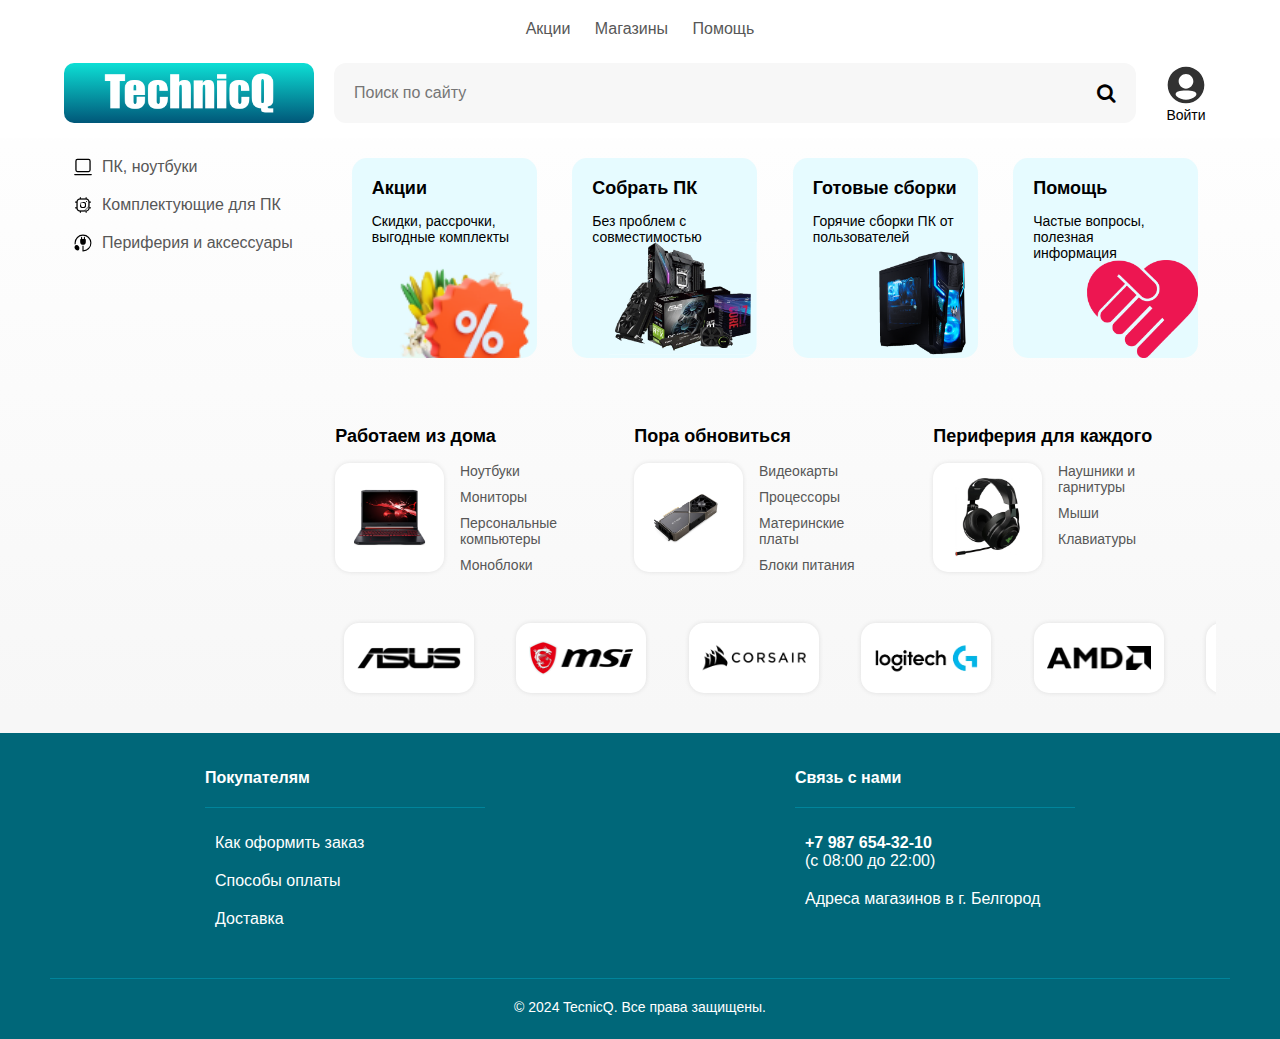
<file: pages/index.html>
<!DOCTYPE html>
<html lang="ru">
  <head>
    <meta charset="UTF-8" />
    <meta name="viewport" content="width=device-width, initial-scale=1.0" />
    <title>TecnicQ</title>
    <link rel="stylesheet" href="../styles.css" type="text/css" />
    <link
      rel="stylesheet"
      href="../font-awesome-4.7.0/css/font-awesome.css"
      type="text/css"
    />
    <!-- Фавикон -->
    <link
      rel="apple-touch-icon"
      sizes="180x180"
      href="../img/favicon//apple-touch-icon.png"
    />
    <link
      rel="icon"
      type="image/png"
      sizes="32x32"
      href="../img/favicon//favicon-32x32.png"
    />
    <link
      rel="icon"
      type="image/png"
      sizes="16x16"
      href="../img/favicon/favicon-16x16.png"
    />
    <link rel="manifest" href="../img/favicon//site.webmanifest" />
    <link
      rel="mask-icon"
      href="../img/favicon//safari-pinned-tab.svg"
      color="#5bbad5"
    />
    <meta name="msapplication-TileColor" content="#da532c" />
    <meta name="theme-color" content="#ffffff" />
  </head>
  <body>
    <header>
      <nav>
        <a href="actions.html">Акции</a>
        <a href="stores.html">Магазины</a>
        <a href="help.html">Помощь</a>
      </nav>
    </header>

    <div class="header-placeholder" id="header-placeholder"></div>
    <div class="header-container" id="header-container">
      <div class="container header">
        <div
          class="logo"
          onmouseover="startGradient()"
          onmouseout="stopGradient()"
        >
          <img
            src="../img/logo.png"
            alt="Logo"
            onclick="window.location.href='index.html';"
          />
        </div>

        <div action="/search" method="get" class="search-container">
          <input
            type="search"
            name="q"
            placeholder="Поиск по сайту"
            class="search"
          />
          <button type="submit" class="search-button">
            <i class="fa fa-search" style="font-size: 20px"></i>
          </button>
        </div>

        <div class="user" id="user">
          <img src="../img/user.svg" alt="user" />
          <p>Войти</p>
          <div id="modal" class="modal">
            <div class="modal-content">
              <b>Войти<br />или зарегистрироваться</b>
              <div class="close-container">
                <span class="close">&times;</span>
              </div>
              <form id="loginForm" class="loginForm">
                <div class="input-container">
                  <input
                    type="text"
                    id="e-mail"
                    name="e-mail"
                    placeholder=""
                    oninput="toLowercase(this)"
                    oninput="checkInputs()"
                  />
                  <label class="placeholder" for="e-mail">e-mail</label>
                </div>
                <div class="input-container">
                  <input
                    type="password"
                    id="password"
                    name="password"
                    placeholder=""
                    oninput="checkInputs()"
                  />
                  <label class="placeholder" for="password">Пароль</label>
                  <button
                    id="togglePassword"
                    type="button"
                    class="toggle-password-button"
                  >
                    <i class="fa fa-eye-slash" style="font-size: 20px"></i>
                  </button>
                </div>
                <div class="error-message" id="email-error-message">
                  Ошибка ввода email
                </div>
                <div class="error-message" id="password-error-message">
                  Ошибка ввода пароля
                </div>
                <button type="submit" class="login-button" disabled>
                  Войти
                </button>
              </form>
            </div>
          </div>
        </div>
      </div>
    </div>

    <div class="container">
      <div class="sidebar">
        <ul>
          <li>
            <a href="">
              <img src="../img/index/computer.svg" class="pic" />
              ПК, ноутбуки
            </a>
          </li>
          <li>
            <a href="">
              <img src="../img/index/processor.svg" class="pic" />
              Комплектующие для ПК
            </a>
          </li>
          <li>
            <a href="">
              <img src="../img/index/power.svg" class="pic" />
              Периферия и аксессуары
            </a>
          </li>
        </ul>
      </div>

      <div class="main-content">
        <div class="content">
          <a class="card actions" href="../pages/actions.html">
            <h3>Акции</h3>
            <p>Скидки, рассрочки, выгодные комплекты</p>
          </a>
          <a class="card build-pc" href="">
            <h3>Собрать ПК</h3>
            <p>Без проблем с совместимостью</p>
          </a>
          <a class="card ready-made-assemblies" href="">
            <h3>Готовые сборки</h3>
            <p>Горячие сборки ПК от пользователей</p>
          </a>
          <a class="card help" href="../pages/help.html">
            <h3>Помощь</h3>
            <p>Частые вопросы, полезная информация</p>
          </a>
        </div>
        <br />
        <div class="content">
          <div class="transparent-card">
            <h3>Работаем из дома</h3>
            <div class="actual-offers">
              <div class="white-card">
                <img src="../img/index/laptop.jpg" class="actual-offers-img" />
              </div>
              <div class="nav-card">
                <a href="">Ноутбуки</a>
                <a href="">Мониторы</a>
                <a href="">Персональные <br />компьютеры</a>
                <a href="">Моноблоки</a>
              </div>
            </div>
          </div>

          <div class="transparent-card" style="margin: 0 15px">
            <h3>Пора обновиться</h3>
            <div class="actual-offers">
              <div class="white-card">
                <img
                  src="../img/index/video_card.webp"
                  class="actual-offers-img"
                />
              </div>
              <div class="nav-card">
                <a href="">Видеокарты</a>
                <a href="">Процессоры</a>
                <a href="">Материнские<br />платы</a>
                <a href="">Блоки питания</a>
              </div>
            </div>
          </div>

          <div class="transparent-card">
            <h3>Периферия для каждого</h3>
            <div class="actual-offers">
              <div class="white-card">
                <img
                  src="../img/index/headphones.jpg"
                  class="actual-offers-img"
                />
              </div>
              <div class="nav-card">
                <a href="">Наушники и<br />гарнитуры</a>
                <a href="">Мыши</a>
                <a href="">Клавиатуры</a>
              </div>
            </div>
          </div>
        </div>
        <div class="carousel-container">
          <div class="carousel-track">
            <div class="carousel-item">
              <a class="brand-card" href=""
                ><img src="../img/index/asus.png"
              /></a>
            </div>
            <div class="carousel-item">
              <a class="brand-card" href=""
                ><img src="../img/index/msi.png"
              /></a>
            </div>
            <div class="carousel-item">
              <a class="brand-card" href=""
                ><img src="../img/index/corsair.webp"
              /></a>
            </div>
            <div class="carousel-item">
              <a class="brand-card" href=""
                ><img src="../img/index/logitech.webp"
              /></a>
            </div>
            <div class="carousel-item">
              <a class="brand-card" href=""
                ><img src="../img/index/amd.png"
              /></a>
            </div>
            <div class="carousel-item">
              <a class="brand-card" href=""
                ><img src="../img/index/palit.png"
              /></a>
            </div>
            <div class="carousel-item">
              <a class="brand-card" href=""
                ><img src="../img/index/deepCool.png"
              /></a>
            </div>
            <div class="carousel-item">
              <a class="brand-card" href=""
                ><img src="../img/index/ardor.png"
              /></a>
            </div>
            <div class="carousel-item">
              <a class="brand-card" href=""
                ><img src="../img/index/cougar.jpg"
              /></a>
            </div>
            <div class="carousel-item">
              <a class="brand-card" href=""
                ><img src="../img/index/xpg.png"
              /></a>
            </div>
          </div>
          <button class="carousel-button prev disabled">&lt;</button>
          <button class="carousel-button next">&gt;</button>
        </div>
      </div>
    </div>

    <footer>
      <div class="footer-container">
        <div class="content">
          <div class="footer-group">
            <p class="footer-titles">Покупателям</p>
            <ul>
              <li>
                <a href="help.html#help1">Как оформить заказ</a>
              </li>
              <li>
                <a href="help.html#help2">Способы оплаты</a>
              </li>
              <li>
                <a href="help.html#help5">Доставка</a>
              </li>
            </ul>
          </div>

          <div class="footer-group">
            <p class="footer-titles">Связь с нами</p>
            <ul>
              <li>
                <p class="footer-text">
                  <b>+7 987 654-32-10</b> <br />(c 08:00 до 22:00)
                </p>
              </li>
              <li>
                <a href="stores.html"> Адреса магазинов в г. Белгород</a>
              </li>
            </ul>
          </div>
        </div>
        <p class="footer-copyright">&copy; 2024 TecnicQ. Все права защищены.</p>
      </div>
    </footer>
    <script src="../scripts/index.js"></script>
    <script src="../scripts/login.js"></script>
    <script src="../scripts/header.js"></script>
    <script src="../scripts/logo.js"></script>
    <script src="../scripts/search.js"></script>
  </body>
</html>
</file>
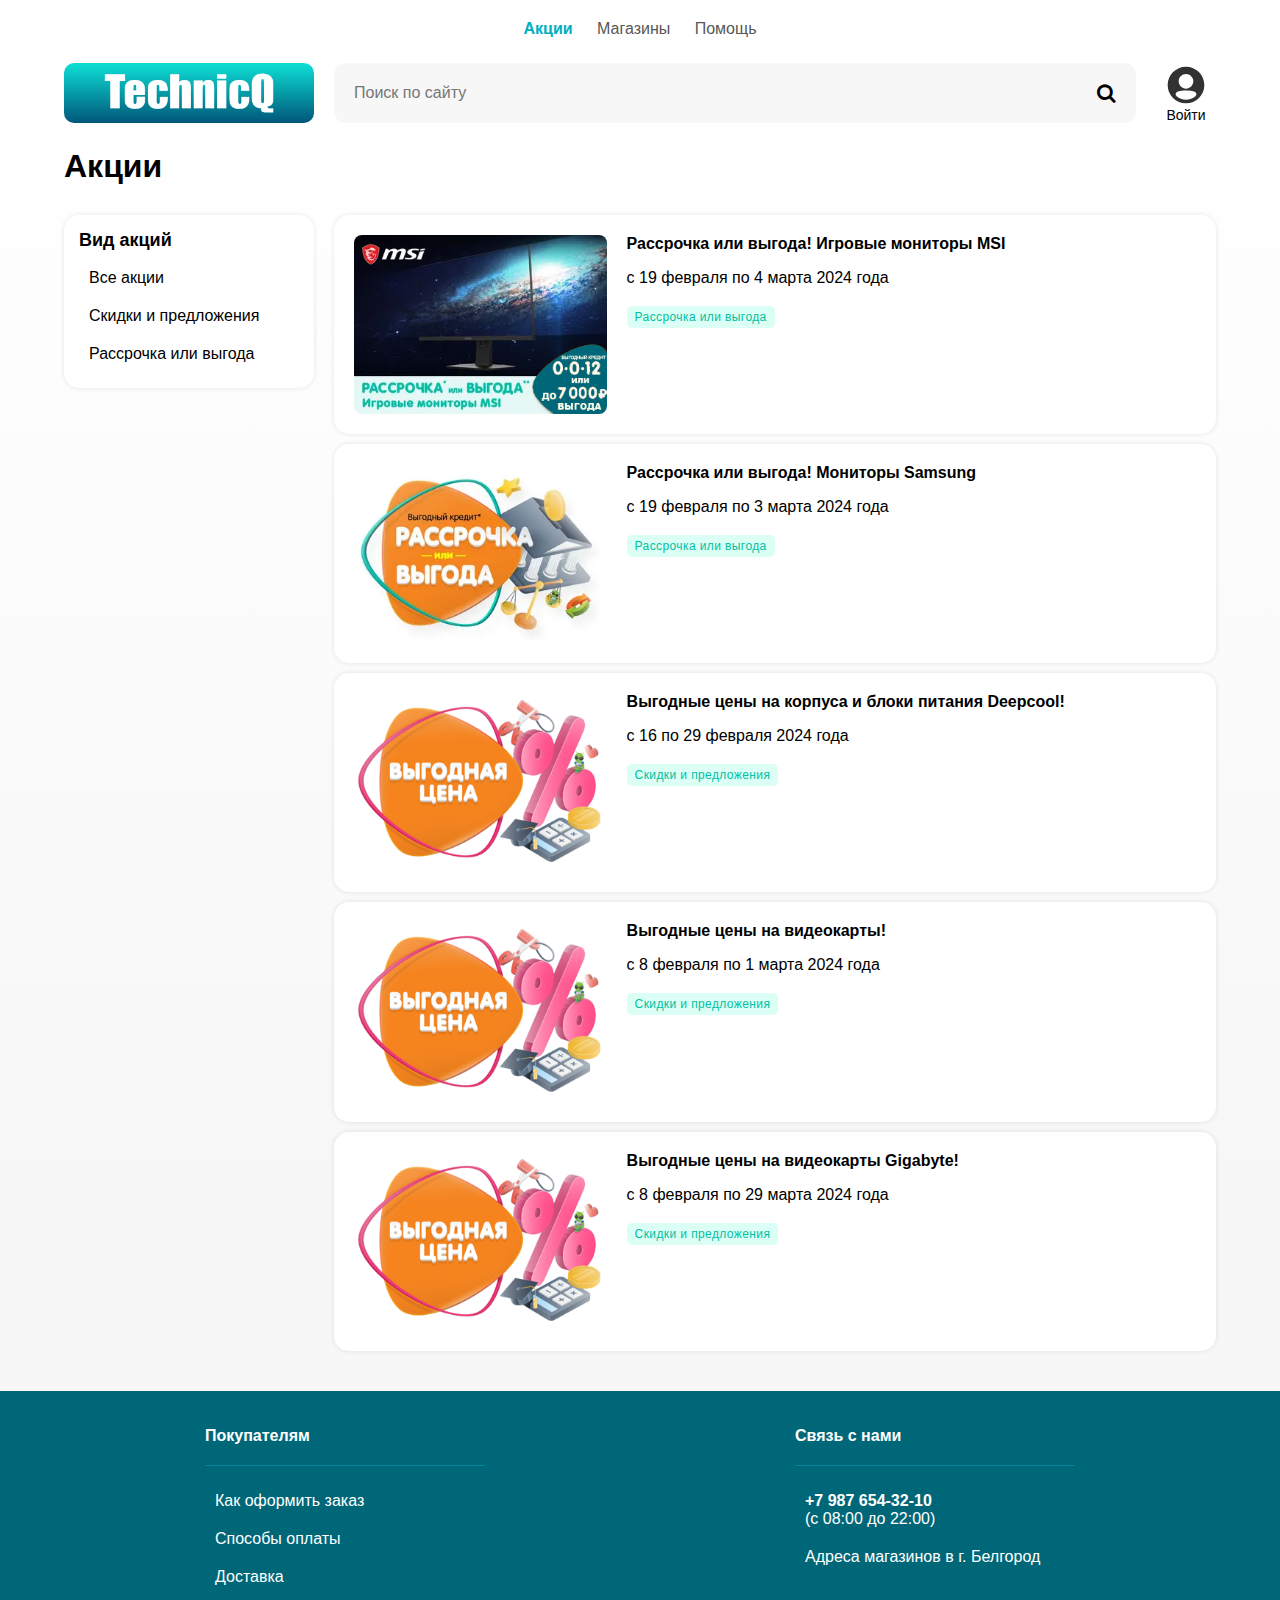
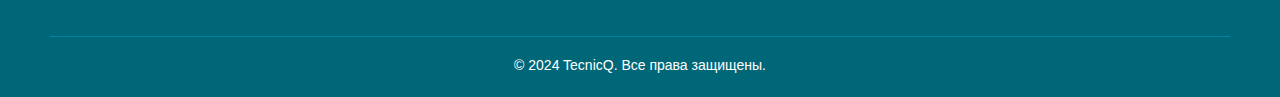
<file: pages/actions.html>
<!DOCTYPE html>
<html lang="ru">
  <head>
    <meta charset="UTF-8" />
    <meta name="viewport" content="width=device-width, initial-scale=1.0" />
    <title>TecnicQ</title>
    <link rel="stylesheet" href="../styles.css" type="text/css" />
    <link
      rel="stylesheet"
      href="../font-awesome-4.7.0/css/font-awesome.css"
      type="text/css"
    />
    <!-- Фавикон -->
    <link
      rel="apple-touch-icon"
      sizes="180x180"
      href="../img/favicon//apple-touch-icon.png"
    />
    <link
      rel="icon"
      type="image/png"
      sizes="32x32"
      href="../img/favicon//favicon-32x32.png"
    />
    <link
      rel="icon"
      type="image/png"
      sizes="16x16"
      href="../img/favicon/favicon-16x16.png"
    />
    <link rel="manifest" href="../img/favicon//site.webmanifest" />
    <link
      rel="mask-icon"
      href="../img/favicon//safari-pinned-tab.svg"
      color="#5bbad5"
    />
    <meta name="msapplication-TileColor" content="#da532c" />
    <meta name="theme-color" content="#ffffff" />
  </head>
  <body>
    <header>
      <nav>
        <a href="actions.html" class="active">Акции</a>
        <a href="stores.html">Магазины</a>
        <a href="help.html">Помощь</a>
      </nav>
    </header>

    <div class="header-placeholder" id="header-placeholder"></div>
    <div class="header-container" id="header-container">
      <div class="container header">
        <div
          class="logo"
          onmouseover="startGradient()"
          onmouseout="stopGradient()"
        >
          <img
            src="../img/logo.png"
            alt="Logo"
            onclick="window.location.href='index.html';"
          />
        </div>

        <form action="/search" method="get" class="search-container">
          <input
            type="search"
            name="q"
            placeholder="Поиск по сайту"
            class="search"
          />
          <button type="submit" class="search-button">
            <i class="fa fa-search" style="font-size: 20px"></i>
          </button>
        </form>
        <div class="user" id="user">
          <img src="../img/user.svg" alt="user" />
          <p>Войти</p>
          <div id="modal" class="modal">
            <div class="modal-content">
              <b>Войти<br />или зарегистрироваться</b>
              <div class="close-container">
                <span class="close">&times;</span>
              </div>
              <form id="loginForm" class="loginForm">
                <div class="input-container">
                  <input type="text" id="e-mail" name="e-mail" placeholder="" />
                  <label class="placeholder" for="e-mail">e-mail</label>
                </div>
                <div class="input-container">
                  <input
                    type="password"
                    id="password"
                    name="password"
                    placeholder=""
                  />
                  <label class="placeholder" for="password">Пароль</label>
                  <button
                    id="togglePassword"
                    type="button"
                    class="toggle-password-button"
                  >
                    <i class="fa fa-eye-slash" style="font-size: 20px"></i>
                  </button>
                </div>
                <div class="error-message">Ошибка ввода email</div>
                <button type="submit" class="login-button">Войти</button>
              </form>
            </div>
          </div>
        </div>
      </div>
    </div>

    <div class="container">
      <p class="title">Акции</p>
    </div>

    <div class="container">
      <div class="sidebar">
        <div class="checkbox">
          <h3>Вид акций</h3>
          <ul>
            <li>Все акции</li>
            <li>Скидки и предложения</li>
            <li>Рассрочка или выгода</li>
          </ul>
        </div>
      </div>

      <div class="main-content">
        <div class="action-card">
          <img
            class="action-card-poster"
            src="../img/actions/monitors-MSI.jpg"
          />
          <div>
            <a>Рассрочка или выгода! Игровые мониторы MSI</a>
            <p class="promotion">с 19 февраля по 4 марта 2024 года</p>
            <span class="type-of-promotion">Рассрочка или выгода</span>
          </div>
        </div>

        <div class="action-card">
          <img
            class="action-card-poster"
            src="../img/actions/rassrochka.jpg.webp"
          />
          <div>
            <a>Рассрочка или выгода! Мониторы Samsung</a>
            <p class="promotion">с 19 февраля по 3 марта 2024 года</p>
            <span class="type-of-promotion">Рассрочка или выгода</span>
          </div>
        </div>

        <div class="action-card">
          <img
            class="action-card-poster"
            src="../img/actions/vigodn-price.png.png"
          />
          <div>
            <a>Выгодные цены на корпуса и блоки питания Deepcool!</a>
            <p class="promotion">с 16 по 29 февраля 2024 года</p>
            <span class="type-of-promotion">Скидки и предложения</span>
          </div>
        </div>

        <div class="action-card">
          <img
            class="action-card-poster"
            src="../img/actions/vigodn-price.png.png"
          />
          <div>
            <a> Выгодные цены на видеокарты!</a>
            <p class="promotion">с 8 февраля по 1 марта 2024 года</p>
            <span class="type-of-promotion">Скидки и предложения</span>
          </div>
        </div>

        <div class="action-card">
          <img
            class="action-card-poster"
            src="../img/actions/vigodn-price.png.png"
          />
          <div>
            <a> Выгодные цены на видеокарты Gigabyte!</a>
            <p class="promotion">с 8 февраля по 29 марта 2024 года</p>
            <span class="type-of-promotion">Скидки и предложения</span>
          </div>
        </div>
      </div>
    </div>

    <footer>
      <div class="footer-container">
        <div class="content">
          <div class="footer-group">
            <p class="footer-titles">Покупателям</p>
            <ul>
              <li>
                <a href="help.html#help1">Как оформить заказ</a>
              </li>
              <li>
                <a href="help.html#help2">Способы оплаты</a>
              </li>
              <li>
                <a href="help.html#help5">Доставка</a>
              </li>
            </ul>
          </div>

          <div class="footer-group">
            <p class="footer-titles">Связь с нами</p>
            <ul>
              <li>
                <p class="footer-text">
                  <b>+7 987 654-32-10</b> <br />(c 08:00 до 22:00)
                </p>
              </li>
              <li>
                <a href="stores.html"> Адреса магазинов в г. Белгород</a>
              </li>
            </ul>
          </div>
        </div>
        <p class="footer-copyright">&copy; 2024 TecnicQ. Все права защищены.</p>
      </div>
    </footer>
    <script src="../scripts/login.js"></script>
    <script src="../scripts/header.js"></script>
    <script src="../scripts/logo.js"></script>
    <script src="../scripts/search.js"></script>
  </body>
</html>
</file>
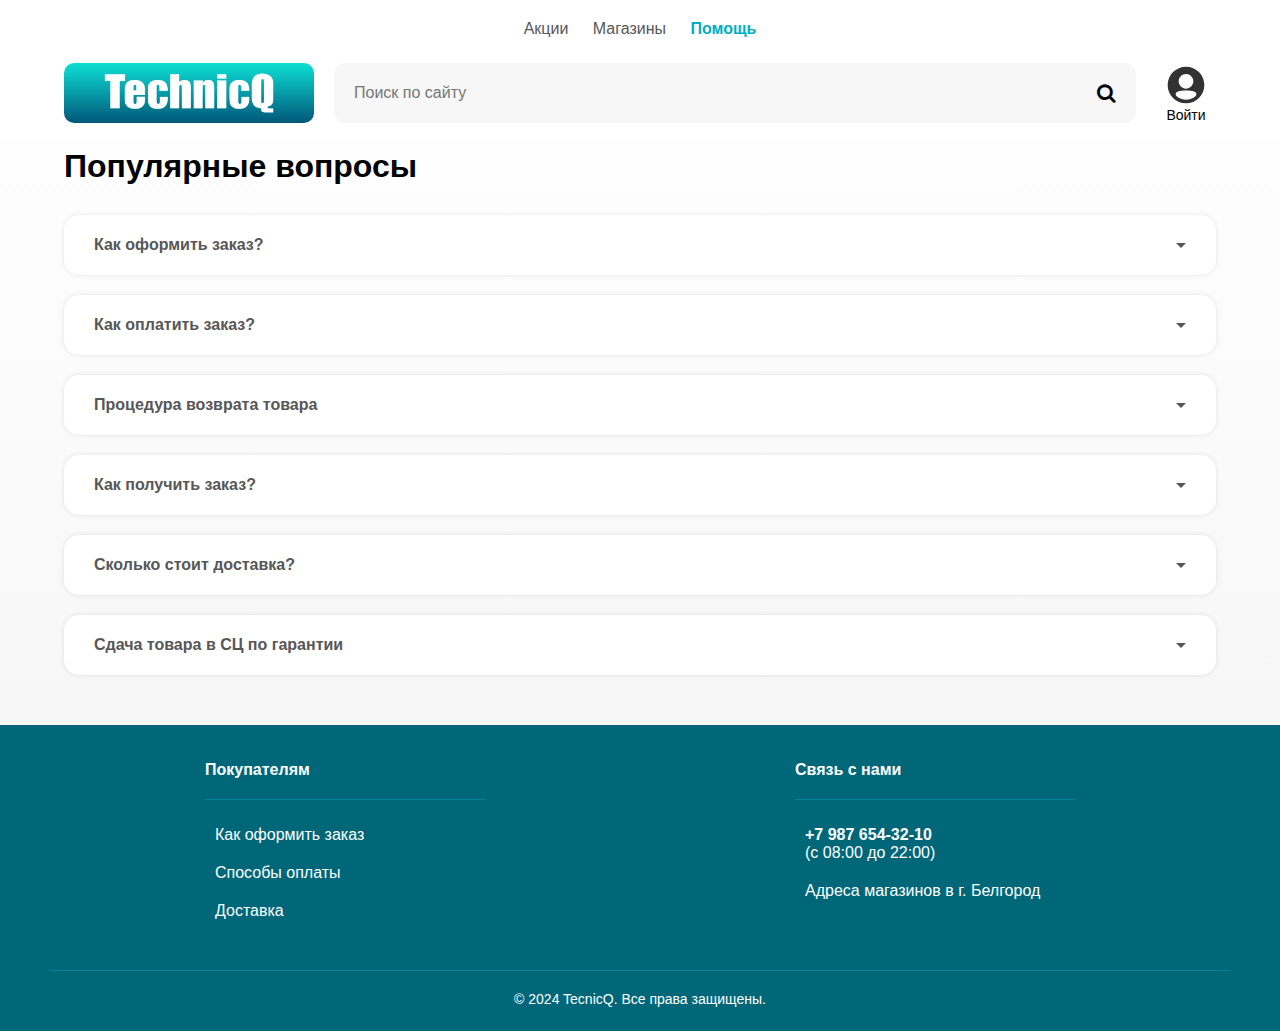
<file: pages/help.html>
<!DOCTYPE html>
<html lang="ru">
  <head>
    <meta charset="UTF-8" />
    <meta name="viewport" content="width=device-width, initial-scale=1.0" />
    <title>TecnicQ</title>
    <link rel="stylesheet" href="../styles.css" type="text/css" />
    <link
      rel="stylesheet"
      href="../font-awesome-4.7.0/css/font-awesome.css"
      type="text/css"
    />
    <!-- Фавикон -->
    <link
      rel="apple-touch-icon"
      sizes="180x180"
      href="../img/favicon//apple-touch-icon.png"
    />
    <link
      rel="icon"
      type="image/png"
      sizes="32x32"
      href="../img/favicon//favicon-32x32.png"
    />
    <link
      rel="icon"
      type="image/png"
      sizes="16x16"
      href="../img/favicon/favicon-16x16.png"
    />
    <link rel="manifest" href="../img/favicon//site.webmanifest" />
    <link
      rel="mask-icon"
      href="../img/favicon//safari-pinned-tab.svg"
      color="#5bbad5"
    />
    <meta name="msapplication-TileColor" content="#da532c" />
    <meta name="theme-color" content="#ffffff" />
  </head>
  <body>
    <header>
      <nav>
        <a href="actions.html">Акции</a>
        <a href="stores.html">Магазины</a>
        <a href="help.html" class="active">Помощь</a>
      </nav>
    </header>

    <div class="header-placeholder" id="header-placeholder"></div>
    <div class="header-container" id="header-container">
      <div class="container header">
        <div
          class="logo"
          onmouseover="startGradient()"
          onmouseout="stopGradient()"
        >
          <img
            src="../img/logo.png"
            alt="Logo"
            onclick="window.location.href='index.html';"
          />
        </div>

        <form action="/search" method="get" class="search-container">
          <input
            type="search"
            name="q"
            placeholder="Поиск по сайту"
            class="search"
          />
          <button type="submit" class="search-button">
            <i class="fa fa-search" style="font-size: 20px"></i>
          </button>
        </form>
        <div class="user" id="user">
          <img src="../img/user.svg" alt="user" />
          <p>Войти</p>
          <div id="modal" class="modal">
            <div class="modal-content">
              <b>Войти<br />или зарегистрироваться</b>
              <div class="close-container">
                <span class="close">&times;</span>
              </div>
              <form id="loginForm" class="loginForm">
                <div class="input-container">
                  <input type="text" id="e-mail" name="e-mail" placeholder="" />
                  <label class="placeholder" for="e-mail">e-mail</label>
                </div>
                <div class="input-container">
                  <input
                    type="password"
                    id="password"
                    name="password"
                    placeholder=""
                  />
                  <label class="placeholder" for="password">Пароль</label>
                  <button
                    id="togglePassword"
                    type="button"
                    class="toggle-password-button"
                  >
                    <i class="fa fa-eye-slash" style="font-size: 20px"></i>
                  </button>
                </div>
                <div class="error-message">Ошибка ввода email</div>
                <button type="submit" class="login-button">Войти</button>
              </form>
            </div>
          </div>
        </div>
      </div>
    </div>

    <div class="container">
      <p class="title">Популярные вопросы</p>
    </div>

    <div class="container">
      <div>
        <div class="help-card" id="help1">
          <h4>
            Как оформить заказ?
            <span class="arrow"></span>
          </h4>
          <div class="accordion">
            <b>Укажите локацию</b>
            <p>
              Необходимо выбрать город, в котором вы находитесь или хотите
              совершить покупку, чтобы в процессе просмотра видеть актуальную
              информацию по наличию товара и свежие новости.
            </p>

            <b>Выберите товар и добавьте в корзину</b>
            <p>
              Когда вы определились с выбором, перейдите на страницу товара,
              поместите товар в корзину и нажмите на кнопку «Купить». Далее
              можно продолжить покупки или перейти к оформлению заказа. Пока
              оформление заказа не завершено, в корзине можно изменить:
            </p>
            <ul>
              <li>количество экземпляров товара;</li>
              <li>добавлять доп. гарантию;</li>
              <li>различные услуги;</li>
              <li>
                удалять отдельные товары ‒ стоимость пересчитается автоматически
                и т.д.
              </li>
            </ul>
            <p>
              В конце проверьте данные и, если всё верно, нажмите кнопку
              «Оформить заказ».
            </p>

            <b>Укажите данные покупателя</b>
            <p>
              Вы покупали ранее и зарегистрированы?<br />
              Введите телефон/адрес электронной почты, пароль и нажмите
              «Войти».<br />
              Вы новый покупатель и не зарегистрированы?<br />
              Зарегистрируйтесь на сайте для более удобных покупок в
              интернет-магазине или введите свой номер телефона.
            </p>

            <b>Выберите способ получения</b>

            <p>
              Укажите магазин, из которого вам удобнее всего забрать заказ.
              <br />Или оформите доставку, указав детали доставки, и нажмите
              кнопку «Подтвердить».
            </p>

            <b>Выберите способ оплаты</b>
            <p>
              Укажите способ оплаты, которым вам удобнее всего оплатить заказ
            </p>

            <b>Подтвердите заказ</b>
            <p>
              Проверьте данные и нажмите на кнопку «Подтвердить заказ».<br />
              Ваш заказ принят!<br />
              После того, как все шаги выполнены, на экране появится полная
              информация о заказе:
            </p>
            <ul>
              <li>номер заказа;</li>
              <li>способ получения;</li>
              <li>место самовывоза или адрес доставки;</li>
              <li>сроки выполнения;</li>
              <li>срок резерва и т.д.</li>
            </ul>
          </div>
        </div>

        <div class="help-card" id="help2">
          <h4>
            Как оплатить заказ?
            <span class="arrow"></span>
          </h4>
          <div class="accordion">
            <p>Прежде чем получить товар, его необходимо оплатить.</p>
            <p>
              Распечатайте приложенный к заказу документ «Счет на оплату» и
              оплатите его.
            </p>
            <p>Счет на оплату товаров так же можно получить:</p>
            <ul>
              <li>В любом магазине группы компаний ДНС.</li>
              <li>
                В корпоративном или оптовом отделе, если такой присутствует в
                вашем городе.
              </li>
              <li>
                В личном кабинете на вкладке «Заказы» с помощью функции
                «Распечатать».
              </li>
            </ul>
            <p>Оплата счета возможна:</p>
            <ul>
              <li>
                Банковским переводом на расчетный счет компании ДНС по
                реквизитам, указанным в документе «Счет на оплату». Денежные
                средства поступят на расчетные счета компании ДНС в течение 3
                рабочих дней.
              </li>
              <li>
                Наличными в магазине, в случае если сумма заказа не превышает
                100 000 рублей.
              </li>
              <li>Банковской картой в магазине или на сайте.</li>
            </ul>
            <p>Счет необходимо оплатить в течение 2 рабочих дней.</p>
            <p>
              В случае неоплаты счета, в течение указанного срока, дата по
              формированию заказа может быть изменена, так же могут произойти
              изменения в количестве товара, стоимости и в дате его поступления.
            </p>
          </div>
        </div>

        <div class="help-card" id="help3">
          <h4>
            Процедура возврата товара
            <span class="arrow"></span>
          </h4>
          <div class="accordion">
            <b>Товар надлежащего качества</b>
            <p>
              Вы вправе обменять товар надлежащего качества на аналогичный товар
              в течение 14 дней, не считая дня покупки.
            </p>
            <p>
              Обращаем Ваше внимание, что основная часть нашего ассортимента –
              технически сложные товары бытового назначения (электроника,
              фотоаппаратура, бытовая техника и т.п.).
            </p>
            <p>
              Указанные товары, согласно Постановлению Правительства РФ от
              31.12.2020 № 2463 , обмену как товары надлежащего качества не
              подлежат. Возврат таких товаров не предусмотрен Законом РФ от
              07.02.1992 № 2300-1.
            </p>

            <b>Товар ненадлежащего качества </b>
            <p>
              Если в приобретенном Вами товаре выявлен недостаток вы вправе по
              своему выбору заявить одно из требований, указанных в ст.18 Закона
              РФ от 07.02.1992 № 2300-1 (ред. от 11.06.2021) О защите прав
              потребителей. Для этого можете обратиться в сервисный центр DNS.
              Для поиска подходящего сервисного центра воспользуйтесь сервисом
              по поиску сервисного центра.
            </p>
            <p>
              Тем не менее, если указанный товар относится к технически сложным,
              утв. Постановлением от 10 ноября 2011 г. № 924 , то указанные в
              ст.18 требования могут быть заявлены только в течение 15
              календарных дней с даты покупки.
            </p>
            <p>
              По истечении 15 дней предъявление указанных требований возможно в
              случаях если:
            </p>
            <ul>
              <li>обнаружен существенный недостаток;</li>
              <li>нарушены сроки устранения недостатков;</li>
              <li>
                товар не может использоваться в совокупности более тридцати дней
                в течение каждого года гарантийного срока в связи с
                необходимостью устранения производственных недостатков.
              </li>
            </ul>
          </div>
        </div>

        <div class="help-card" id="help4">
          <h4>
            Как получить заказ?
            <span class="arrow"></span>
          </h4>
          <div class="accordion">
            <p>
              Заказ будет доступен для получения после поступления денежных
              средств на счет компании TecnicQ.
            </p>
            <p>
              После поступления оплаты на счет компании TecnicQ заказ будет
              подготовлен для выдачи в магазине(в случае, если при формировании
              заказа был указан способа получения «Самовывоз») или доставки(в
              случае, если при формировании заказа был указан способа получения
              «Доставка»).
            </p>
            <p>
              Дождитесь информации о готовности заказа с помощью sms сообщения
              на мобильный номер телефона и/или электронную почту.
            </p>
            <p>
              Обратитесь в магазин для получения заказа или ожидайте доставку в
              срок, указанный при формировании заказа.
            </p>
          </div>
        </div>

        <div class="help-card" id="help5">
          <h4>
            Сколько стоит доставка?
            <span class="arrow"></span>
          </h4>
          <div class="accordion">
            <b>Заголовок</b>
            <p>Текст с инструкциями</p>
          </div>
        </div>

        <div class="help-card" id="help6">
          <h4>
            Сдача товара в СЦ по гарантии
            <span class="arrow"></span>
          </h4>
          <div class="accordion">
            <p>
              В случае поломки товара необходимо обратиться в сервисный центр
              производителя.
            </p>
            <p>
              Все споры, возникающие в результате совершения сделки
              купли-продажи, регулируются нормами ГК РФ. В частности, статья 314
              ГК РФ оговаривает, что срок ремонта товара по гарантии для
              юридических лиц должен быть проведен в разумный срок.
            </p>
            <p>
              Для обращения в сервисный центр по гарантии необходимо при себе
              иметь:
            </p>
            <ul>
              <li>Товар;</li>
              <li>
                Фирменный гарантийный талон (ФГТ), в котором должны быть
                заполнены все поля, стоять подпись и печать продавца и подпись
                покупателя;
              </li>
              <li>
                В случае отсутствия ФГТ заполненный гарантийный талон компании
                TecnicQ.
              </li>
            </ul>
            <p>При приеме товара в СЦ клиенту выдается:</p>
            <p>
              Заказ - наряд, в котором содержится информация о товаре, в каком
              виде (комплектация, внешний вид и т.п.) и условия ремонта.
            </p>
            <p>При получении товара из СЦ клиент получит:</p>
            <ul>
              <li>Товар;</li>
              <li>
                Акт выполненных работ, в котором будут указаны сроки ремонта и
                суть выполненных работ. Так же в акте указывается срок гарантии
                на выполненные работы.
              </li>
              <li>
                Для получения отремонтированного товара в отделе гарантийного
                обслуживания необходима оформленная доверенность на лицо,
                получающего товар.
              </li>
            </ul>
            <p>
              Если товар не пригоден для ремонта выдается акт о
              неремонтопригодности изделия.
            </p>
          </div>
        </div>
      </div>
    </div>

    <footer>
      <div class="footer-container">
        <div class="content">
          <div class="footer-group">
            <p class="footer-titles">Покупателям</p>
            <ul>
              <li>
                <a href="help.html#help1">Как оформить заказ</a>
              </li>
              <li>
                <a href="help.html#help2">Способы оплаты</a>
              </li>
              <li>
                <a href="help.html#help5">Доставка</a>
              </li>
            </ul>
          </div>

          <div class="footer-group">
            <p class="footer-titles">Связь с нами</p>
            <ul>
              <li>
                <p class="footer-text">
                  <b>+7 987 654-32-10</b> <br />(c 08:00 до 22:00)
                </p>
              </li>
              <li>
                <a href="stores.html"> Адреса магазинов в г. Белгород</a>
              </li>
            </ul>
          </div>
        </div>
        <p class="footer-copyright">&copy; 2024 TecnicQ. Все права защищены.</p>
      </div>
    </footer>
    <script src="../scripts/help.js"></script>
    <script src="../scripts/login.js"></script>
    <script src="../scripts/header.js"></script>
    <script src="../scripts/logo.js"></script>
    <script src="../scripts/search.js"></script>
  </body>
</html>
</file>
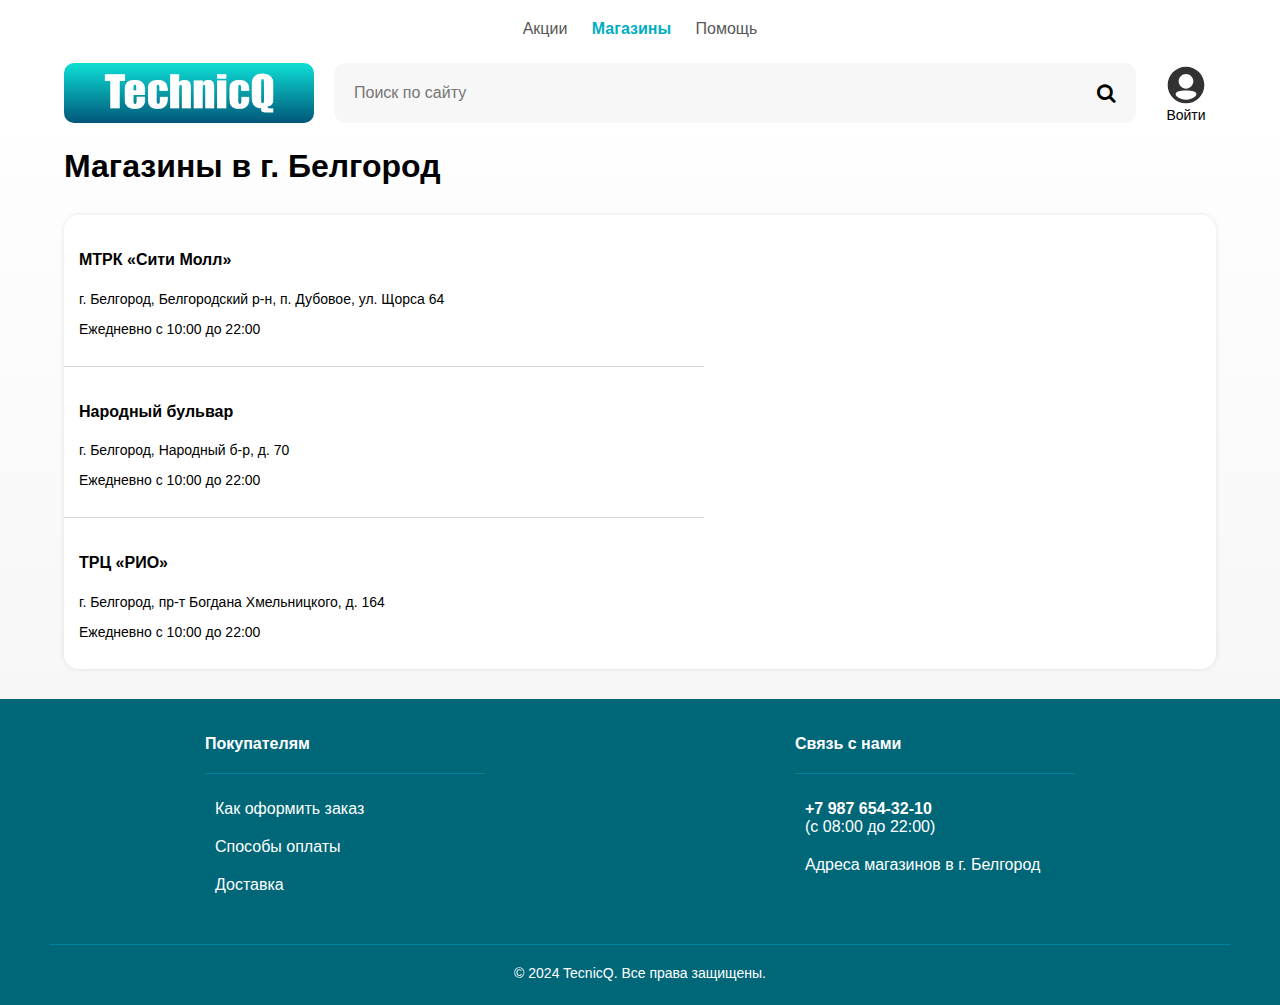
<file: pages/stores.html>
<!DOCTYPE html>
<html lang="ru">
  <head>
    <meta charset="UTF-8" />
    <meta name="viewport" content="width=device-width, initial-scale=1.0" />
    <title>TecnicQ</title>
    <link rel="stylesheet" href="../styles.css" type="text/css" />
    <link
      rel="stylesheet"
      href="../font-awesome-4.7.0/css/font-awesome.css"
      type="text/css"
    />
    <!-- Фавикон -->
    <link
      rel="apple-touch-icon"
      sizes="180x180"
      href="../img/favicon//apple-touch-icon.png"
    />
    <link
      rel="icon"
      type="image/png"
      sizes="32x32"
      href="../img/favicon//favicon-32x32.png"
    />
    <link
      rel="icon"
      type="image/png"
      sizes="16x16"
      href="../img/favicon/favicon-16x16.png"
    />
    <link rel="manifest" href="../img/favicon//site.webmanifest" />
    <link
      rel="mask-icon"
      href="../img/favicon//safari-pinned-tab.svg"
      color="#5bbad5"
    />
    <meta name="msapplication-TileColor" content="#da532c" />
    <meta name="theme-color" content="#ffffff" />
  </head>
  <body>
    <header>
      <nav>
        <a href="actions.html">Акции</a>
        <a href="stores.html" class="active">Магазины</a>
        <a href="help.html">Помощь</a>
      </nav>
    </header>

    <div class="header-placeholder" id="header-placeholder"></div>
    <div class="header-container" id="header-container">
      <div class="container header">
        <div
          class="logo"
          onmouseover="startGradient()"
          onmouseout="stopGradient()"
        >
          <img
            src="../img/logo.png"
            alt="Logo"
            onclick="window.location.href='index.html';"
          />
        </div>

        <form action="/search" method="get" class="search-container">
          <input
            type="search"
            name="q"
            placeholder="Поиск по сайту"
            class="search"
          />
          <button type="submit" class="search-button">
            <i class="fa fa-search" style="font-size: 20px"></i>
          </button>
        </form>
        <div class="user" id="user">
          <img src="../img/user.svg" alt="user" />
          <p>Войти</p>
          <div id="modal" class="modal">
            <div class="modal-content">
              <b>Войти<br />или зарегистрироваться</b>
              <div class="close-container">
                <span class="close">&times;</span>
              </div>
              <form id="loginForm" class="loginForm">
                <div class="input-container">
                  <input type="text" id="e-mail" name="e-mail" placeholder="" />
                  <label class="placeholder" for="e-mail">e-mail</label>
                </div>
                <div class="input-container">
                  <input
                    type="password"
                    id="password"
                    name="password"
                    placeholder=""
                  />
                  <label class="placeholder" for="password">Пароль</label>
                  <button
                    id="togglePassword"
                    type="button"
                    class="toggle-password-button"
                  >
                    <i class="fa fa-eye-slash" style="font-size: 20px"></i>
                  </button>
                </div>
                <div class="error-message">Ошибка ввода email</div>
                <button type="submit" class="login-button">Войти</button>
              </form>
            </div>
          </div>
        </div>
      </div>
    </div>

    <div class="container">
      <p class="title">Магазины в г. Белгород</p>
    </div>

    <div class="container shop-info">
      <div class="shop-group">
        <div class="shop-card">
          <h4>МТРК «Сити Молл»</h4>
          <p>г. Белгород, Белгородский р-н, п. Дубовое, ул. Щорса 64</p>
          <p>Ежедневно с 10:00 до 22:00</p>
        </div>

        <div class="shop-card">
          <h4>Народный бульвар</h4>
          <p>г. Белгород, Народный б-р, д. 70</p>
          <p>Ежедневно с 10:00 до 22:00</p>
        </div>

        <div class="shop-card-last">
          <h4>ТРЦ «РИО»</h4>
          <p>г. Белгород, пр-т Богдана Хмельницкого, д. 164</p>
          <p>Ежедневно с 10:00 до 22:00</p>
        </div>
      </div>
      <div class="map">
        <script
          type="text/javascript"
          charset="utf-8"
          async
          src="https://api-maps.yandex.ru/services/constructor/1.0/js/?um=constructor%3A01409a394611156f49be55c041aa4ec306cd27ee00799edeb8f184c80ea1639a&amp;width=512&amp;height=512&amp;lang=ru_RU&amp;scroll=true"
        ></script>
      </div>
    </div>

    <footer>
      <div class="footer-container">
        <div class="content">
          <div class="footer-group">
            <p class="footer-titles">Покупателям</p>
            <ul>
              <li>
                <a href="help.html#help1">Как оформить заказ</a>
              </li>
              <li>
                <a href="help.html#help2">Способы оплаты</a>
              </li>
              <li>
                <a href="help.html#help5">Доставка</a>
              </li>
            </ul>
          </div>

          <div class="footer-group">
            <p class="footer-titles">Связь с нами</p>
            <ul>
              <li>
                <p class="footer-text">
                  <b>+7 987 654-32-10</b> <br />(c 08:00 до 22:00)
                </p>
              </li>
              <li>
                <a href="stores.html"> Адреса магазинов в г. Белгород</a>
              </li>
            </ul>
          </div>
        </div>
        <p class="footer-copyright">&copy; 2024 TecnicQ. Все права защищены.</p>
      </div>
    </footer>
    <script src="../scripts/login.js"></script>
    <script src="../scripts/header.js"></script>
    <script src="../scripts/logo.js"></script>
    <script src="../scripts/search.js"></script>
  </body>
</html>
</file>
<file: styles.css>
/* Основные */
body {
  margin: 0;
  background: linear-gradient(180deg, #fff 6.1%, #f7f7f7 68.7%);
  width: 100%;
  position: relative;
  font-family: Arial, Helvetica, sans-serif;
}

header {
  color: #575757;
  padding: 10px 0;
  text-align: center;
  width: 100%;
}

.container {
  display: flex;
  box-sizing: border-box;
  height: auto;
  max-width: 1180px;
  width: 90%;
  margin: 10px auto;
}

.header-placeholder {
  height: 90px;
  display: none;
}

.header-container {
  height: 90px;
  width: 100%;
  background-color: white;
  transition: top 0.3s ease;
}

.header {
  justify-content: space-around;
  margin: 0 auto;
  padding: 15px 0;
  transition: top 0.3s;
}

.fixed {
  position: fixed;
  top: 0;
  left: 50%;
  transform: translate(-50%, 0);
  z-index: 10000;
  box-shadow: 0 1px 2px rgba(0, 0, 0, 0.1);
}

.search-container {
  margin: 0 20px;
  border-radius: 12px;
  width: calc(100% - 60px - 250px - 40px);
  position: relative;
  transition: all 0.35s ease-out;
}

.search-container.focused {
  border-radius: 12px;
  border: 2px solid #00aec2;
  box-shadow: 0 0 120px hsla(182, 67%, 60%, 0.5);
}

.search {
  height: 100%;
  width: 100%;
  border-radius: 12px;
  border: none;
  background: #f7f7f7;
  padding: 0 80px 0 20px !important;
  font-size: 16px;
}

.search:focus {
  outline: none;
}

.search-button {
  position: absolute;
  top: 0;
  right: 0;
  height: 100%;
  width: 60px;
  padding: 5px 10px;
  border-top-right-radius: 12px;
  border-bottom-right-radius: 12px;
  background-color: transparent;
  border: none;
  cursor: pointer;
}

.search-button:hover {
  background-color: #f0f0f0; /* Цвет фона при наведении */
}

.user {
  width: 60px;
  height: 60px;
  display: flex;
  flex-direction: column;
  justify-content: center;
  align-items: center;
  box-sizing: border-box;
  position: relative;
  cursor: pointer;
}

.user img {
  height: 44px;
}

.user p {
  font-size: 14px;
  height: 16px;
  margin: 0;
}

/* Скрытое модальное окно */
.modal {
  display: none;
  position: fixed;
  z-index: 9999;
  left: 0;
  top: 0;
  width: 100%;
  height: 100%;
  overflow: auto;
  background-color: rgba(0, 0, 0, 0.5); /* Затемнение фона */
  cursor: default;
}

.modal-content {
  background-color: #fefefe;
  border-radius: 10px;
  overflow: hidden;
  margin: 10% auto;
  padding: 20px;
  border: 1px solid #888;
  width: 400px;
  box-sizing: border-box;
  box-shadow: 0 4px 8px 0 rgba(0, 0, 0, 0.1);
  position: relative;
}

.modal-content b {
  font-size: 22px;
}

.loginForm {
  margin-top: 20px;
}

.input-container {
  position: relative;
  margin-bottom: 15px;
  display: flex;
  border-radius: 7px;
  border: 1px solid #888;
  overflow: hidden;
}

.input-container input {
  width: 100%;
  border: none;
  box-sizing: border-box;
  height: 60px;
  padding: 15px 0 0 20px;
  font-size: 16px;
  font-weight: bold;
  outline: none;
  background-color: #f7f7f7;
}

.input-container label.placeholder {
  position: absolute;
  top: 20px;
  left: 20px;
  pointer-events: none;
  transition: all 0.3s ease;
  color: #888;
}

.input-container input:focus-within {
  box-shadow: 0 4px 8px 0 rgba(0, 0, 0, 0.1);
}

.input-container input:focus + label.placeholder,
.input-container input:not(:placeholder-shown) + label.placeholder {
  transform: translateX(-4px) translateY(-15px) scale(0.8);
  color: #888;
  font-size: 16px;
}

.toggle-password-button {
  width: 60px;
  height: 60px;
  background-color: transparent;
  border: none;
  background-color: #f7f7f7;
  cursor: pointer;
}

.error-message {
  display: none;
  color: #cc2e12;
  background-color: #ffebea;
  border-radius: 7px;
  font-size: 14px;
  padding: 15px 20px;
  margin-bottom: 15px;
}

.login-button {
  height: 60px;
  width: 100%;
  border-radius: 7px;
  border: none;
  background: linear-gradient(to top, #00677983, #00a2b477);
  font-size: 20px;
  font-weight: bold;
  color: white;
  cursor: pointer;
}

.login-button.active {
  background: linear-gradient(to top, #006779, #00a1b4);
}

/* Кнопка закрытия */
.close-container {
  display: flex;
  justify-content: center;
  align-items: center;
  position: absolute;
  top: 0;
  right: 0;
  width: 50px;
  height: 50px;
  color: #aaa;
  font-size: 32px !important;
  font-weight: bold;
}

.close {
  display: flex;
  justify-content: center;
  align-items: center;
  color: #aaa;
  font-size: 32px !important;
  font-weight: bold;
  height: 18.69px;
}

.close:hover,
.close:focus {
  color: black;
  text-decoration: none;
  cursor: pointer;
}

.sidebar {
  width: 250px;
  box-sizing: border-box;
}

.sidebar ul {
  list-style-type: none;
  padding: 0;
  margin: 0;
}

.sidebar ul li {
  padding: 10px;
  display: flex;
}

.sidebar ul li a:hover {
  color: #00aec2;
}

.sidebar ul li a {
  display: flex;
  align-items: center;
}

.main-content {
  margin-left: 20px;
  height: auto;
  width: calc(100% - 270px);
}

.content {
  display: flex;
  padding: 10px 0;
  box-sizing: border-box;
  height: auto;
  justify-content: space-around;
  width: 100%;
  margin-bottom: 30px;
}

.logo {
  width: 250px;
  height: 60px;
  cursor: pointer;
  background: linear-gradient(to top, #005779, #0ddfd5);
  border-radius: 10px;
}

.logo img {
  width: 100%;
  height: 100%;
}

.pic {
  height: 18px;
  padding-right: 10px;
}

nav {
  margin-top: 10px;
}

nav a {
  padding: 0 10px;
}

nav a:hover {
  color: #00aec2;
}

nav a.active {
  color: #00aec2;
  font-weight: bold;
}

.nav-card {
  display: flex;
  flex-direction: column;
  gap: 10px;
}

.nav-card a {
  color: #575757;
  text-decoration: none;
  font-size: 14px;
}

.nav-card a:hover {
  color: #00aec2;
}

a {
  color: #575757;
  text-decoration: none;
}

.card {
  max-height: 200px;
  max-width: 185px;
  height: 18vw;
  width: 16vw;
  background-color: #e6fbff;
  border-radius: 15px;
  padding: 20px;
  box-sizing: border-box;
}

.card:hover {
  background-color: #d5f7fd;
}

.actions {
  background-image: url("img/index/actions.png");
  background-size: cover;
  background-position: right bottom;
  background-repeat: no-repeat;
  background-size: 80%;
}

.build-pc {
  background-image: url("img/index/apgreid.png");
  background-size: cover;
  background-position: right bottom;
  background-repeat: no-repeat;
  background-size: 80%;
}

.ready-made-assemblies {
  background-image: url("img/index/ready-made-assemblies.png");
  background-size: cover;
  background-position: right bottom;
  background-repeat: no-repeat;
  background-size: 60%;
}

.help {
  background-image: url("img/index/help.png");
  background-size: cover;
  background-position: right bottom;
  background-repeat: no-repeat;
  background-size: 60%;
}

.transparent-card {
  width: 22vw;
}

.white-card {
  max-height: 120px;
  max-width: 120px;
  height: 8.5vw;
  width: 8.5vw;
  padding: 15px;
  border-radius: 15px;
  box-shadow: 0 0 5px rgba(0, 0, 0, 0.1);
  margin-right: 16px;
  display: flex;
  justify-content: center;
  align-items: center;
  box-sizing: border-box;
  background-color: white;
}

.actual-offers {
  margin-top: 16px;
  display: flex;
}

.actual-offers-img {
  width: 100%;
}

h3 {
  margin: 0 0 8px;
  font-size: 18px;
  color: black;
}

p {
  font-size: 14px;
  color: black;
}

.brand-card {
  max-height: 70px;
  max-width: 130px;
  height: 7vw;
  width: 13vw;
  border-radius: 15px;
  box-shadow: 0 0 5px rgba(0, 0, 0, 0.1);
  display: flex;
  justify-content: center;
  align-items: center;
  background-color: white;
}

.brand-card img {
  width: 80%;
}

.brand-card:hover {
  box-shadow: 0 0 10px rgba(0, 0, 0, 0.1);
}

.brand-card:hover img {
  opacity: 0.65;
}

footer {
  background-color: #006779;
  padding: 10px 0;
  margin: 30px 0 0;

  width: 100%;
}

footer p {
  color: #fff;
}

.footer-container {
  height: auto;
  max-width: 1180px;
  margin: 0 auto;
}

.footer-titles {
  font-size: 16px;
  font-weight: bold;
  padding-bottom: 20px;
  border-bottom: 1px solid #00849b;
}

.footer-text {
  font-size: 16px;
  margin: 0px;
}

.footer-copyright {
  padding-top: 20px;
  border-top: 1px solid #00849b;
  text-align: center;
}

.footer-group {
  width: 280px;
  box-sizing: border-box;
  margin: 0 10px;
}

.footer-group ul {
  list-style-type: none;
  padding: 0;
  margin: 0;
}

.footer-group ul li {
  padding: 10px;
  display: flex;
}

.footer-group a {
  color: white;
}

.footer-group ul li a:hover {
  color: #00aec2;
}

.footer-group a:hover {
  color: #00aec2;
}

.title {
  font-size: 32px;
  font-weight: bold;
  margin: 0 0 20px 0;
}

.carousel-container {
  position: relative;
  overflow: hidden;
  box-sizing: border-box;
  width: 100%;
  padding: 10px;
}

.carousel-track {
  display: flex;
  transition: transform 0.5s ease;
}

.carousel-item {
  flex: 0 0 calc(20% - 10px); /* Ширина каждой карточки (20% с отступами между ними) */
  margin-right: 10px; /* Отступ между карточками */
}

.carousel-item:last-child {
  margin-right: 0; /* Уберите отступ у последней карточки */
}

.carousel-button {
  display: none;
  position: absolute;
  top: 50%;
  transform: translateY(-50%);
  background-color: white;
  font-size: 20px;
  color: #575757;
  box-shadow: 0 0 5px rgba(0, 0, 0, 0.1);
  border: none;
  cursor: pointer;
  width: 40px;
  height: 40px;
  border-radius: 50%;
  justify-content: center;
  align-items: center;
  z-index: 9999;
  transition: transform 0.2s ease;
}

.carousel-button:not(.disabled):hover {
  box-shadow: 0 0 10px rgba(0, 0, 0, 0.1);
  transform: translate(0, -50%) scale(1.1);
}

.carousel-button.disabled {
  display: none;
  background-color: #eee;
  cursor: default;
  z-index: 9999;
}

.carousel-container:hover .carousel-button,
.carousel-container:hover .carousel-button.disabled {
  display: flex;
}

.prev {
  left: 2%;
}

.next {
  right: 2%;
}

/* Акции */

.action-card {
  display: flex;
  flex-direction: row;
  box-sizing: border-box;
  width: 100%;
  margin-bottom: 10px;
  padding: 20px;
  border-radius: 15px;
  box-shadow: 0 0 5px rgba(0, 0, 0, 0.1);
  background-color: white;
}

.action-card a {
  padding-bottom: 5px;
  color: black;
  font-weight: bold;
  cursor: pointer;
}

.action-card a:hover {
  color: #00aec2;
}

.action-card-poster {
  border-radius: 8px;
  display: block;
  height: auto;
  max-width: 30%;
  max-height: 200px;
  margin-right: 20px;
}

.text-in-card {
  display: block;
}

.promotion {
  font-size: 16px;
  margin-bottom: 20px;
}

.type-of-promotion {
  font-size: 12px;
  margin-top: 20px;
  color: #00bfa5;
  background-color: #dbfff4;
  padding: 4px 8px;
  border-radius: 5px;
  letter-spacing: 0.4px;
}

.checkbox {
  background-color: white;
  padding: 15px;
  border-radius: 15px;
  box-shadow: 0 0 5px rgba(0, 0, 0, 0.1);
}

.checkbox li:hover {
  background-color: #e6fbff;
}

/* Помощь */

.help-card {
  box-sizing: border-box;
  position: relative;
  width: 100%;
  height: 60px;
  padding: 15px;
  border-radius: 15px;
  box-shadow: 0 0 5px rgba(0, 0, 0, 0.1);
  margin-bottom: 20px;
  background-color: white;
}

.help-card h4 {
  margin: 0px;
  position: relative;
  margin: 0 15px;
  line-height: 30px;
  cursor: pointer;
  display: flex;
  justify-content: space-between;
  align-items: center;
  color: #575757;
  transition: color 0.3s ease;
}

.help-card h4.opened {
  color: black;
}

.help-card h4:hover {
  color: #00aec2;
}

.help-card h4:hover .arrow {
  border-color: #00aec2 transparent transparent transparent;
}

.accordion {
  overflow: hidden;
  max-height: 0;
  padding: 0px 15px;
  transition: max-height 0.5s ease;
  line-height: 1.42857;
}

.accordion.active {
  max-height: 1000px;
}

.accordion.closing {
  transition: none;
}

.accordion b {
  display: block;
  margin-top: 15px;
}

.accordion p,
ul {
  font-size: 16px;
  margin: 16px 20px;
}

.arrow {
  width: 0;
  height: 0;
  border-style: solid;
  border-width: 5px 5px 0 5px;
  border-color: #575757 transparent transparent transparent;
}

.arrow.opened {
  border-color: #000 transparent transparent transparent;
  transform: rotate(180deg);
}

/* Магазины */

.shop-info {
  border-radius: 15px;
  overflow: hidden;
  box-shadow: 0 0 5px rgba(0, 0, 0, 0.1);
  background-color: white;
}

.shop-group {
  box-sizing: border-box;
  width: calc(100% - 512px);
}

.shop-card {
  box-sizing: border-box;
  width: 100%;
  padding: 15px;
  align-items: center;
  background-color: white;
  border-bottom: 1px solid #d9d9d9;
}

.shop-card-last {
  box-sizing: border-box;
  width: 100%;
  padding: 15px;
  align-items: center;
  background-color: white;
}

.map {
  box-sizing: border-box;
  width: 512px;
}
</file>
